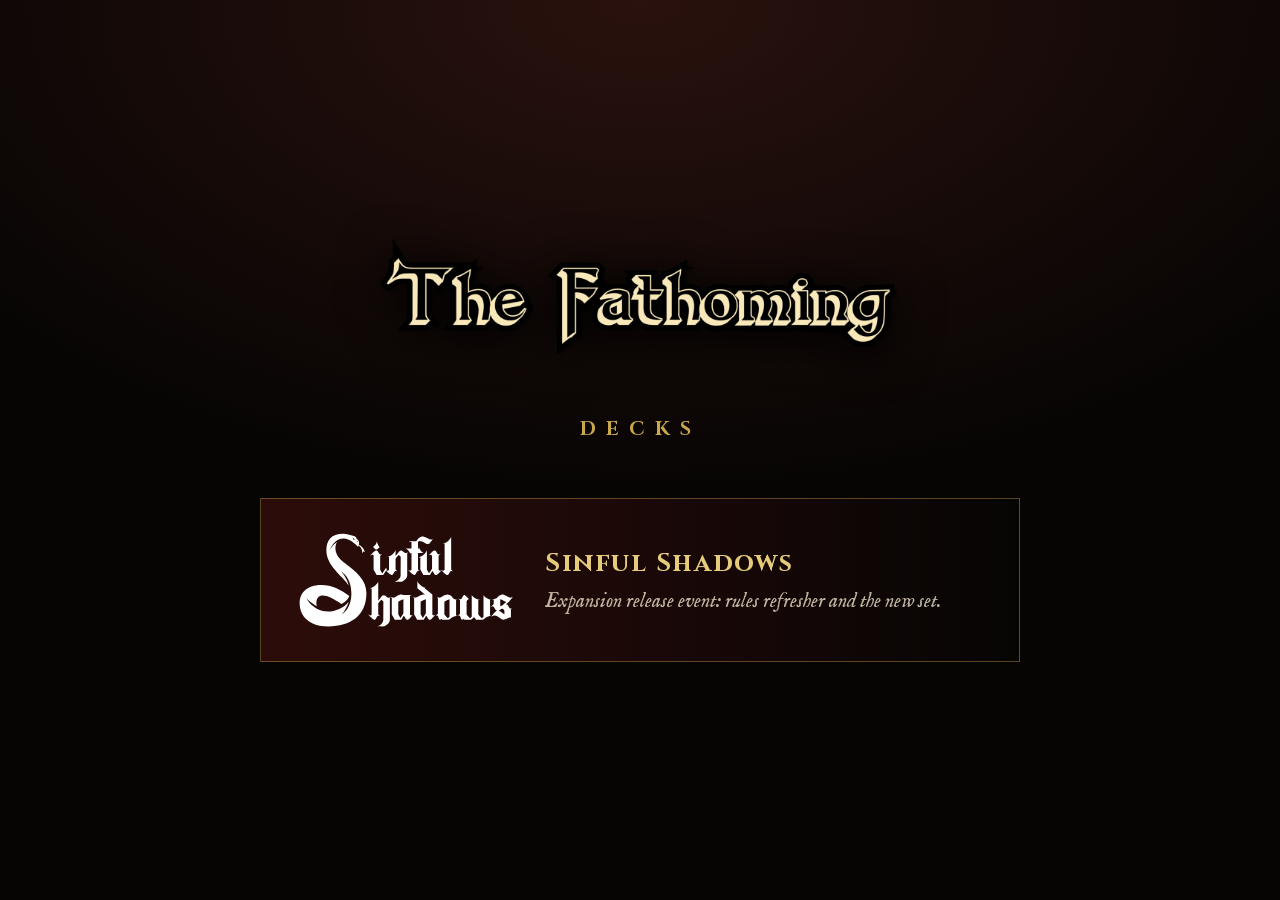
<file: index.html>
<!DOCTYPE html>
<html lang="en">
<head>
<meta charset="utf-8">
<meta name="viewport" content="width=device-width, initial-scale=1">
<title>The Fathoming — Decks</title>
<link rel="stylesheet" href="sinful-shadows/fonts/fonts.css">
<style>
  :root { --void: #070504; --gold: #c9a84c; --gold-2: #e6cc7a; --ink: #ece2c8; }
  * { box-sizing: border-box; }
  body {
    margin: 0; min-height: 100vh; display: flex; flex-direction: column; align-items: center; justify-content: center;
    gap: 56px; padding: 64px 24px; color: var(--ink); font-family: 'IM Fell English', Georgia, serif;
    background: radial-gradient(1200px 700px at 50% 0%, #2a120e, var(--void) 70%) var(--void);
  }
  .logo { width: min(520px, 80vw); height: auto; filter: drop-shadow(0 6px 24px #000); }
  h1 { margin: 0; font-family: 'Cinzel', serif; font-weight: 700; font-size: 20px; letter-spacing: .5em; text-transform: uppercase; color: var(--gold); }
  ul { list-style: none; margin: 0; padding: 0; display: grid; gap: 28px; width: min(760px, 100%); }
  a.deck {
    display: grid; grid-template-columns: 220px 1fr; gap: 32px; align-items: center; padding: 28px 32px;
    color: inherit; text-decoration: none; border: 1px solid rgba(201, 168, 76, .4);
    background: linear-gradient(90deg, rgba(179, 38, 30, .22), rgba(7, 5, 4, .4));
    transition: border-color .2s, transform .2s, box-shadow .2s;
  }
  a.deck:hover, a.deck:focus-visible { border-color: var(--gold-2); transform: translateY(-3px); box-shadow: 0 18px 40px -18px #000, 0 0 40px -12px var(--gold); outline: none; }
  a.deck img { width: 100%; height: auto; display: block; }
  a.deck b { display: block; font-family: 'Cinzel', serif; font-weight: 700; font-size: 26px; letter-spacing: .06em; color: var(--gold-2); }
  a.deck span { display: block; margin-top: 8px; font-size: 20px; font-style: italic; opacity: .8; }
  @media (max-width: 600px) { a.deck { grid-template-columns: 1fr; text-align: center; } a.deck img { max-width: 240px; margin: 0 auto; } }
</style>
</head>
<body>
  <img class="logo" src="sinful-shadows/img/fathoming-logo-line.png" width="1400" height="326" alt="The Fathoming">
  <h1>Decks</h1>
  <ul>
    <li>
      <a class="deck" href="sinful-shadows/index.html">
        <img src="sinful-shadows/img/sinful-shadows-logo.svg" width="342" height="166" alt="">
        <div><b>Sinful Shadows</b><span>Expansion release event: rules refresher and the new set.</span></div>
      </a>
    </li>
  </ul>
</body>
</html>
</file>
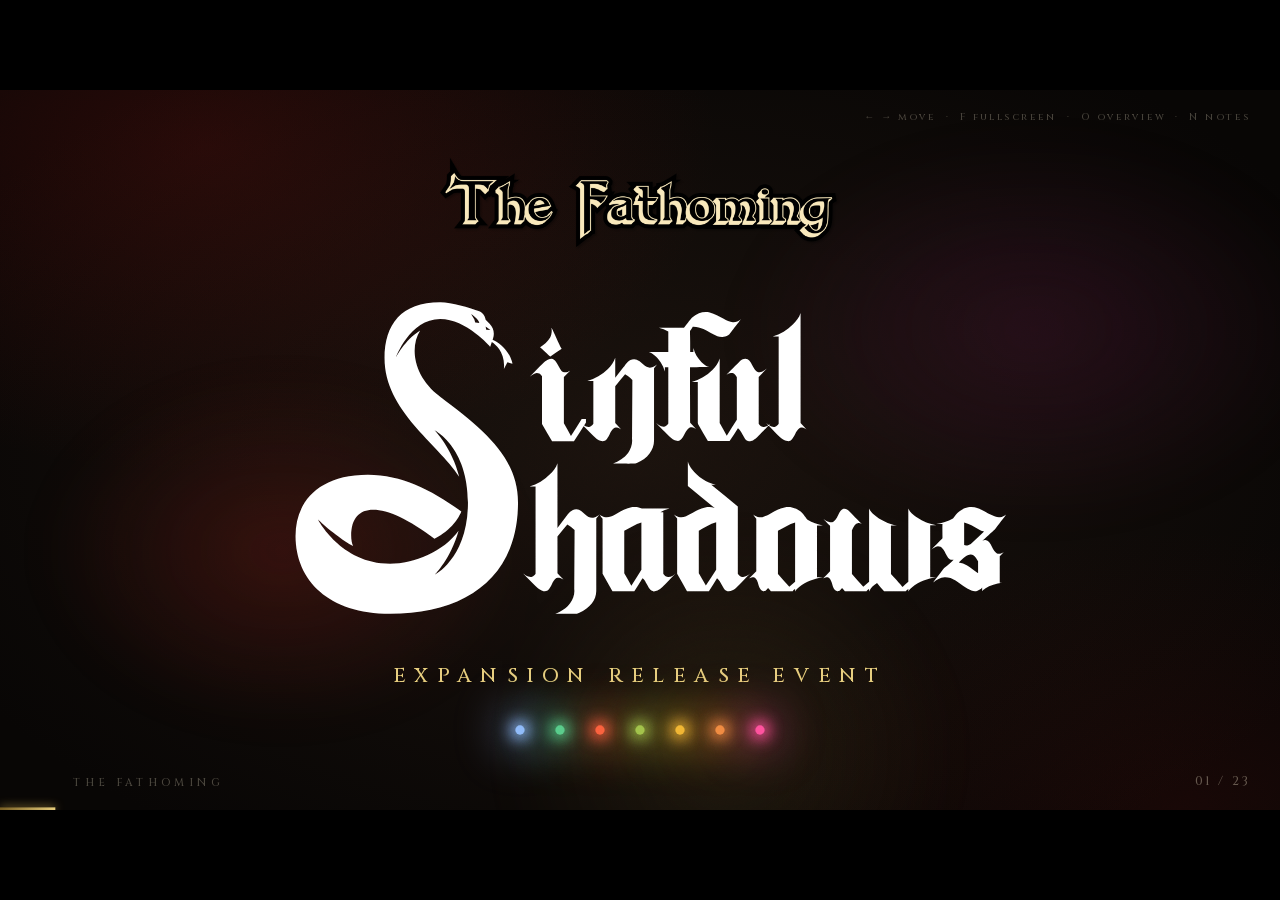
<file: sinful-shadows/index.html>
<!DOCTYPE html>
<html lang="en">
<head>
<meta charset="utf-8">
<meta name="viewport" content="width=device-width, initial-scale=1">
<title>Sinful Shadows — Launch Night</title>
<link rel="stylesheet" href="deck.css">
</head>
<body>
<div id="stage">

<!-- 1 ─ Title -->
<section class="slide s-title" data-title="Sinful Shadows">
  <div class="smoke"></div>
  <img class="fathoming rise" style="--i:0" src="img/fathoming-logo-line.png" alt="The Fathoming">
  <img class="logo rise" style="--i:2" src="img/sinful-shadows-logo.svg" alt="Sinful Shadows">
  <div class="tag rise" style="--i:5">Expansion Release Event</div>
  <div class="candles rise" style="--i:7">
    <i style="--c:#8fb8ff;--i:0"></i><i style="--c:#4fd08a;--i:1"></i><i style="--c:#ff5a3c;--i:2"></i><i style="--c:#9bc24a;--i:3"></i><i style="--c:#f2b632;--i:4"></i><i style="--c:#f08a3c;--i:5"></i><i style="--c:#ff4f9a;--i:6"></i>
  </div>
  <aside class="notes">Welcome. Two halves tonight: a quick refresher on how the game plays, including what has changed since Divine Intervention, then everything new in Sinful Shadows.</aside>
</section>

<!-- 2 ─ Section: Quick Rule Refresher -->
<section class="slide s-section" data-title="Quick Rule Refresher" style="--accent:#7a5a14">
  <div class="smoke"></div>
  <div class="kicker rise">The Fathoming</div>
  <h2 class="rise" style="--i:2">Quick Rule Refresher</h2>
  <div class="orn rise" style="--i:4"><i></i></div>
  <p class="rise" style="--i:5">How the game plays, and what has changed.</p>
  <aside class="notes">First half: a quick run through the rules, then the two rule changes and the rulings worth knowing.</aside>
</section>

<!-- 3 ─ The goal -->
<section class="slide s-goal" data-title="The goal">
  <div class="kicker rise">Refresher · The goal</div>
  <div class="row" style="align-items:center;margin-top:10px">
    <div class="big rise" style="--i:1">10</div>
    <div class="col">
      <div class="lead rise" style="--i:2">First to ten<br>Loot wins.</div>
      <p class="rise" style="--i:3;margin-top:30px;font-size:44px;max-width:860px">Summon Warriors, destroy your opponent's, and take the <em>Loot</em> they leave behind.</p>
    </div>
  </div>
  <div class="facts">
    <div class="fact rise" style="--i:5"><div class="n">2 players</div><p>One deck each, head to head.</p></div>
    <div class="fact rise" style="--i:6"><div class="n">40 cards</div><p>Up to 3 copies of a card. At most 1 Divine card.</p></div>
    <div class="fact rise" style="--i:7"><div class="n">Deck out</div><p>Start your turn with no cards left to draw and you lose.</p></div>
  </div>
  <aside class="notes">The whole game in one line: first to 10 Loot. You get Loot by destroying Warriors. Decks are exactly 40 cards, three copies max, and only one Divine card. Running out of cards is the other way to lose.</aside>
</section>

<!-- 4 ─ Card anatomy -->
<section class="slide s-anatomy" data-title="Reading a card">
  <div class="kicker rise">Refresher · Reading a card</div>
  <div class="row" style="gap:50px">
    <img class="diagram rise" style="--i:1" src="img/card-diagram.png" alt="Anatomy of a card">
    <div class="col grow" style="padding-top:10px">
      <h2 class="rise" style="--i:2;font-size:58px;margin-bottom:30px">Three kinds of card</h2>
      <div class="types rise" style="--i:3">
        <div class="chip">Warriors<small>Your fighters</small></div>
        <div class="chip">Terrains<small>Lasting effects</small></div>
        <div class="chip">Assets<small>Actions &amp; Items</small></div>
      </div>
      <dl class="deflist">
        <dt class="rise" style="--i:4">Summon Cost</dt><dd class="rise" style="--i:4">Energy to play the card.</dd>
        <dt class="rise" style="--i:5">Health</dt><dd class="rise" style="--i:5">Damage it can take before it is destroyed.</dd>
        <dt class="rise" style="--i:6">Attack</dt><dd class="rise" style="--i:6">Damage it deals.</dd>
        <dt class="rise" style="--i:7">Attack Cost</dt><dd class="rise" style="--i:7">Energy to attack with it.</dd>
        <dt class="rise" style="--i:8">Constant</dt><dd class="rise" style="--i:8">An ability that is always on.</dd>
        <dt class="rise" style="--i:9">When Played</dt><dd class="rise" style="--i:9">Happens once, as the card hits the field.</dd>
        <dt class="rise" style="--i:10">Activate</dt><dd class="rise" style="--i:10">You choose when to use it.</dd>
      </dl>
    </div>
  </div>
  <aside class="notes">Warriors fight. Terrains sit in play with a lasting effect. Assets are either Actions, which happen once, or Items, which you equip to a Warrior. Every card has the same layout: cost on the left, health in the middle, attack on the right, attack cost tucked underneath.</aside>
</section>

<!-- 5 ─ The table -->
<section class="slide s-table" data-title="The table">
  <div class="kicker rise">Refresher · The table</div>
  <div class="row" style="gap:70px;align-items:center;flex:1">
    <div class="mat rise" style="--i:1">
      <div class="zone" style="grid-column:1/3">Loot Stash</div>
      <div class="zone warm" style="grid-column:3/5"><b>1</b>Global Terrain<br>shared by both players</div>
      <div class="zone" style="grid-column:5/7">Energy Pit</div>
      <div class="zone" style="grid-row:2/4">Loot<br>&amp;<br>Energy<br>trackers</div>
      <div class="zone warm" style="grid-column:2/6"><b>4</b>Warrior Zone</div>
      <div class="zone">Deck</div>
      <div class="zone hot" style="grid-column:2/4"><b>1</b>Personal Terrain<br>yours alone</div>
      <div class="zone" style="grid-column:4/6">Asset Zone</div>
      <div class="zone">Discard</div>
    </div>
    <div class="col grow">
      <h2 class="rise" style="--i:2;font-size:58px">Where things go</h2>
      <p class="rise" style="--i:3;margin-top:30px">Up to <b>4 Warriors</b> on your side at once.</p>
      <p class="rise" style="--i:4;margin-top:22px">One <b>Personal Terrain</b> each. It only affects your side.</p>
      <p class="rise" style="--i:5;margin-top:22px">One <b>Global Terrain</b> between you. It affects both sides, and you must destroy your opponent's before playing your own.</p>
      <p class="rise fine" style="--i:6;margin-top:30px">Keep an eye on the red zone. It matters a great deal tonight.</p>
    </div>
  </div>
  <aside class="notes">Four Warrior slots, one personal terrain each, one global terrain shared. The personal terrain zone is highlighted because that is where the new Shrines live.</aside>
</section>

<!-- 6 ─ Your turn -->
<section class="slide s-turn" data-title="Your turn">
  <div class="kicker rise">Refresher · Your turn</div>
  <h2 class="rise" style="--i:1">Draw. Charge. Play. End.</h2>
  <div class="phases">
    <div class="phase rise" style="--i:2"><div class="num">i</div><h3>Draw</h3><p>Draw 1 card.</p></div>
    <div class="phase rise" style="--i:3"><div class="num">ii</div><h3>Energy</h3><p>Start at <b>4</b>. One more for each turn you have finished, up to <b>10</b>.</p></div>
    <div class="phase rise" style="--i:4"><div class="num">iii</div><h3>Play, in any order</h3>
      <ul>
        <li>Summon Warriors</li>
        <li>Play a Terrain</li>
        <li>Play Actions, equip Items</li>
        <li>Use Activate abilities</li>
        <li>Attack: once per Warrior</li>
        <li>Pay 2 Energy to draw a card</li>
      </ul>
    </div>
    <div class="phase rise" style="--i:5"><div class="num">iv</div><h3>End</h3><p>End-of-turn effects happen. Unspent Energy is <b>gone</b>.</p></div>
  </div>
  <aside class="notes">Energy does not carry over. Both players start on 4 and climb by one each turn to a cap of 10. In the play phase you can do things in any order, and each Warrior attacks once. Don't forget you can always pay 2 Energy to draw.</aside>
</section>

<!-- 7 ─ Combat and Loot -->
<section class="slide s-combat" data-title="Combat and Loot">
  <div class="kicker rise">Refresher · Combat and Loot</div>
  <h2 class="rise" style="--i:1">Destroy a Warrior, take its Loot</h2>
  <div class="row" style="gap:80px;margin:auto 0;align-items:center">
    <div class="flow">
      <div class="rise" style="--i:2"><span class="n">1</span><p>Pay your Warrior's <b>Attack Cost</b> and pick a target: a Warrior or a Terrain.</p></div>
      <div class="rise" style="--i:3"><span class="n">2</span><p>Damage <b>stays on the card</b>. When it reaches the card's Health, the card is destroyed.</p></div>
      <div class="rise" style="--i:4"><span class="n">3</span><p>Destroyed a Warrior? Take Loot equal to <b>half its Summon Cost, rounded up</b>.</p></div>
      <div class="rise fine" style="--i:5;padding-left:82px">Destroying a Terrain gives no Loot.</div>
    </div>
    <div class="col grow">
      <div class="card-label rise" style="--i:5;text-align:left;margin:0 0 16px">Loot by Summon Cost</div>
      <div class="loot">
        <div class="rise" style="--i:6"><div class="c">Cost 1–2</div><div class="l">1</div></div>
        <div class="rise" style="--i:7"><div class="c">Cost 3–4</div><div class="l">2</div></div>
        <div class="rise" style="--i:8"><div class="c">Cost 5–6</div><div class="l">3</div></div>
        <div class="rise" style="--i:9"><div class="c">Cost 7–8</div><div class="l">4</div></div>
        <div class="rise" style="--i:10"><div class="c">Cost 9–10</div><div class="l">5</div></div>
      </div>
      <p class="rise fine" style="--i:11;margin-top:30px">The Loot a Warrior gives up is printed at the bottom of its card.</p>
    </div>
  </div>
  <aside class="notes">Big Warriors are big risks: a cost 7 Warrior hands over 4 Loot when it dies. Damage accumulates, it does not reset at end of turn.</aside>
</section>

<!-- 8 ─ Rule changes -->
<section class="slide s-changes" data-title="What has changed">
  <div class="kicker rise">Rule updates</div>
  <h2 class="rise" style="--i:1">What has changed since you last played</h2>
  <div class="changes">
    <div class="change step">
      <div class="when">November 2026<b>Divine discount doubled</b></div>
      <p>A Divine card costs 10, minus <span class="was">1</span><span class="arrow">→</span><span class="now"><b>2 for each Loot you are behind</b></span>. Three behind, it costs 4. Five behind, it is free. Tied or ahead, still 10.</p>
    </div>
    <div class="change step">
      <div class="when">April 2026<b>Empty field penalty</b></div>
      <p>End your turn with no Warriors and your opponent takes <span class="was">2 Loot</span><span class="arrow">→</span><span class="now"><b>1 Loot</b></span>. This applies from your second turn onward.</p>
    </div>
  </div>
  <aside class="notes">Two changes since most of you last played. The big one is new this week: Divine cards now drop by 2 Energy for every Loot you trail by, so comebacks arrive much faster. The other: an empty field now costs you 1 Loot, not 2.</aside>
</section>

<!-- 9 ─ Rulings -->
<section class="slide s-rulings" data-title="Rulings worth knowing">
  <div class="kicker rise">Rule updates · Rulings</div>
  <h2 class="rise" style="--i:1">Rulings worth knowing</h2>
  <div class="rulings">
    <div class="ruling step"><span class="n">1</span><div><h3>No target, no play</h3><p>An Action with nothing it can legally target cannot be played. Hidden zones don't count: you may still play a search that turns up nothing.</p></div></div>
    <div class="ruling step"><span class="n">2</span><div><h3>“Up to” includes none</h3><p>Whenever a card says “up to”, choosing nothing at all is allowed.</p></div></div>
    <div class="ruling step"><span class="n">3</span><div><h3>Actions discard last</h3><p>An Action is not in your discard pile until it has finished. It can never fetch itself back.</p></div></div>
    <div class="ruling step"><span class="n">4</span><div><h3>Who beats whom</h3><p>When effects clash: Global Terrain, then Personal Terrain, then Warriors and their Items, then Actions. The later one wins.</p></div></div>
    <div class="ruling step"><span class="n">5</span><div><h3>Over the Warrior limit</h3><p>If an effect shrinks your field, you choose who goes. They are discarded, so no Loot changes hands.</p></div></div>
    <div class="ruling step"><span class="n">6</span><div><h3>Searches end in a shuffle</h3><p>Show your opponent what you found, then shuffle, unless the card says otherwise.</p></div></div>
    <div class="ruling step"><span class="n">7</span><div><h3>Full Arts share the limit</h3><p>A Full Art and its regular version count as the same card: 3 copies between them.</p></div></div>
    <div class="ruling step"><span class="n">8</span><div><h3>Costs stop at zero</h3><p>No Summon Cost or Attack Cost can ever drop below 0.</p></div></div>
  </div>
  <aside class="notes">These are calls that have come up in play over the last year. Number one matters most in practice: you cannot throw away an Action that has no legal target.</aside>
</section>

<!-- 10 ─ Set divider -->
<section class="slide s-divider" data-title="Sinful Shadows">
  <div class="slivers">
    <div style="--i:0;background-image:url(art/pride.jpg)"></div>
    <div style="--i:1;background-image:url(art/envy.jpg)"></div>
    <div style="--i:2;background-image:url(art/wrath.jpg)"></div>
    <div style="--i:3;background-image:url(art/sloth.jpg)"></div>
    <div style="--i:4;background-image:url(art/greed.jpg)"></div>
    <div style="--i:5;background-image:url(art/gluttony.jpg)"></div>
    <div style="--i:6;background-image:url(art/lust.jpg)"></div>
  </div>
  <img class="logo rise" style="--i:8" src="img/sinful-shadows-logo.svg" alt="Sinful Shadows">
  <div class="tag rise" style="--i:11">The third set of The Fathoming</div>
  <aside class="notes">Now the new set.</aside>
</section>

<!-- 11 ─ Section: New Mechanics -->
<section class="slide s-section" data-title="New Mechanics" style="--accent:#b3261e">
  <div class="smoke"></div>
  <div class="kicker rise">Sinful Shadows</div>
  <h2 class="rise" style="--i:2">New Mechanics</h2>
  <div class="orn rise" style="--i:4"><i></i></div>
  <p class="rise" style="--i:5">Shrines of Sin, and the Warriors who serve them.</p>
  <aside class="notes">Two new ideas carry the set: Shrines, and the Servants bound to them.</aside>
</section>

<!-- 12 ─ Shrines of Sin -->
<section class="slide s-shrines" data-title="Shrines of Sin" style="--accent:#b3261e">
  <div class="row" style="gap:80px;flex:1">
    <img class="card" style="--w:560px;--r:-2.5deg;--i:0;margin-top:14px" src="cards/shrine-of-wrath.jpg" alt="Shrine of Wrath">
    <div class="col grow" style="align-self:stretch">
      <div class="kicker rise">New mechanic</div>
      <h2 class="rise" style="--i:1">Shrines of Sin</h2>
      <div class="points">
        <div class="point step"><span class="n">1</span><p>A new class of Terrain: <b>Sin</b>. Each costs 4, with 130 Health.</p></div>
        <div class="point step"><span class="n">2</span><p>Only playable in <b>your Personal Terrain zone</b>. Never Global.</p></div>
        <div class="point step"><span class="n">3</span><p>Each grants a <b>Blessing</b> and demands a <b>Punishment</b>.</p></div>
        <div class="point step"><span class="n">4</span><p>One Personal Terrain, so <b>one Shrine at a time</b>.</p></div>
      </div>
      <div class="fan step">
        <img class="card" style="--w:186px;--r:-9deg;--i:1" src="cards/shrine-of-pride.jpg" alt="Shrine of Pride">
        <img class="card" style="--w:186px;--r:-6deg;--i:2" src="cards/shrine-of-envy.jpg" alt="Shrine of Envy">
        <img class="card" style="--w:186px;--r:-3deg;--i:3" src="cards/shrine-of-sloth.jpg" alt="Shrine of Sloth">
        <img class="card" style="--w:186px;--r:0deg;--i:4" src="cards/shrine-of-greed.jpg" alt="Shrine of Greed">
        <img class="card" style="--w:186px;--r:3deg;--i:5" src="cards/shrine-of-gluttony.jpg" alt="Shrine of Gluttony">
        <img class="card" style="--w:186px;--r:6deg;--i:6" src="cards/shrine-of-lust.jpg" alt="Shrine of Lust">
      </div>
    </div>
  </div>
  <aside class="notes">Shrines are Terrains with a catch. They only go in your own personal zone, so your opponent can't share them, and every Shrine pays you with one hand and takes with the other.</aside>
</section>

<!-- 13 ─ Servants of Sin -->
<section class="slide s-servants" data-title="Servants of Sin" style="--accent:#b3261e">
  <div class="row" style="gap:70px;flex:1">
    <div class="col grow">
      <div class="kicker rise">New mechanic</div>
      <h2 class="rise" style="--i:1">Servants of Sin</h2>
      <p class="rise lede" style="--i:2;font-size:36px">Some Warriors are <em>corrupted</em>. They still belong to a normal class, but they are sworn to one Shrine. Look for the mark under the name.</p>
      <div class="lens rise" style="--i:3;margin-top:30px;background-image:url(cards/widow-killer.jpg);background-size:1250px auto;background-position:-742px -172px"></div>
      <div class="switch">
        <div class="on step"><h3>Their Shrine is in your personal zone</h3><p>The Servant's ability works, and the Shrine's Blessing and Punishment apply to it.</p></div>
        <div class="off step"><h3>No matching Shrine</h3><p>The Servant has no ability. It still fights with its printed stats.</p></div>
      </div>
      <p class="fine step" style="margin-top:22px">If the Shrine leaves play, all of it switches off at once. “Corrupted warrior” on a card means any Servant of Sin.</p>
    </div>
    <div style="position:relative;width:640px;flex:none">
      <img class="card" style="--w:380px;--r:-5deg;--i:2;position:absolute;left:0;top:30px" src="cards/shrine-of-wrath.jpg" alt="Shrine of Wrath">
      <img class="card" style="--w:420px;--r:4deg;--i:4;position:absolute;right:0;top:300px" src="cards/widow-killer.jpg" alt="Widow Killer">
    </div>
  </div>
  <aside class="notes">This is the rule to remember tonight, because it is not printed on the cards. A Servant's ability only works while its own Shrine is sitting in your personal terrain zone. Lose the Shrine and your Servants are just bodies.</aside>
</section>

<!-- The seven Sin slides (built by deck.js from SINS). They are not in the running order:
     each opens from its Shrine on the closing slide. -->
<div id="sins"></div>

<!-- 14 ─ The fine print -->
<section class="slide s-rulings" data-title="Sin: the fine print" style="--accent:#b3261e">
  <div class="kicker rise">Sinful Shadows · The fine print</div>
  <h2 class="rise" style="--i:1">How the new cards are ruled</h2>
  <div class="rulings">
    <div class="ruling step"><span class="n">1</span><div><h3>Personal zone only</h3><p>A Shrine only ever sits in your own Personal Terrain zone, never the Global one.</p></div></div>
    <div class="ruling step"><span class="n">2</span><div><h3>No Shrine, no ability</h3><p>A Servant's ability is off unless its own Shrine is in your personal zone. Someone else's Shrine does not count.</p></div></div>
    <div class="ruling step"><span class="n">3</span><div><h3>Everything falls together</h3><p>When a Shrine leaves play, its Blessing, its Punishment and its Servants' abilities all stop immediately.</p></div></div>
    <div class="ruling step"><span class="n">4</span><div><h3>Envy and Pride</h3><p>Their Punishment only switches off the Shrine's Blessing. Their Servants keep their own abilities.</p></div></div>
    <div class="ruling step"><span class="n">5</span><div><h3>Mr. Egg silences Servants too</h3><p>While Mr. Egg disables the Shrines, their Servants go dormant with them.</p></div></div>
    <div class="ruling step"><span class="n">6</span><div><h3>Stolen abilities really move</h3><p>When The Job Siphon or Boo Boo the Fool takes an ability, the Warrior it came from is left with none.</p></div></div>
  </div>
  <aside class="notes">A few calls on the new cards so nobody has to argue about them at the table.</aside>
</section>

<!-- 15 ─ Section: Other New Cards -->
<section class="slide s-section" data-title="Other New Cards" style="--accent:#3f7fb0">
  <div class="smoke"></div>
  <div class="kicker rise">Sinful Shadows</div>
  <h2 class="rise" style="--i:2">Other New Cards</h2>
  <div class="orn rise" style="--i:4"><i></i></div>
  <p class="rise" style="--i:5">Support, counterplay, Divine cards, Terrains, Items and Full Arts.</p>
  <aside class="notes">Everything in the set that is not a Shrine or a Servant.</aside>
</section>

<!-- 16 ─ Shrine support -->
<section class="slide" data-title="Feeding the Shrine" style="--accent:#b3261e">
  <div class="kicker rise">Sinful Shadows · Support</div>
  <h2 class="rise" style="--i:1">Feeding the Shrine</h2>
  <p class="lede rise" style="--i:2">A Shrine deck needs its Shrine early. These Actions find it, and pay you for committing.</p>
  <div class="showcase">
    <figure><img class="card" style="--w:340px;--r:-2deg;--i:1" src="cards/canary-in-the-coalmine.jpg" alt="Canary in the Coalmine"><figcaption><b>Find it</b>Search your deck for a Shrine.</figcaption></figure>
    <figure><img class="card" style="--w:340px;--r:1.5deg;--i:2" src="cards/alter-ego.jpg" alt="Alter Ego"><figcaption><b>Find a Servant</b>Swap a Warrior for a corrupted one.</figcaption></figure>
    <figure><img class="card" style="--w:340px;--r:-1deg;--i:3" src="cards/shame-piggy.jpg" alt="Shame Piggy"><figcaption><b>Get paid</b>Draw 3 with a Shrine in play.</figcaption></figure>
    <figure><img class="card" style="--w:340px;--r:2deg;--i:4" src="cards/they-only-play-games.jpg" alt="They Only Play Games!"><figcaption><b>Go wide</b>A coin flip for each corrupted Warrior.</figcaption></figure>
  </div>
  <aside class="notes">Canary in the Coalmine is the glue: it fetches any Shrine. The rest reward you for having Servants on the table.</aside>
</section>

<!-- 17 ─ Resisting corruption -->
<section class="slide" data-title="Resisting corruption" style="--accent:#5c8a52">
  <div class="kicker rise">Sinful Shadows · Counterplay</div>
  <h2 class="rise" style="--i:1">Or stay pure</h2>
  <p class="lede rise" style="--i:2">Not every Warrior bends the knee. These four exist to punish anyone who does.</p>
  <div class="showcase">
    <figure><img class="card" style="--w:330px;--r:-2deg;--i:1" src="cards/mr-egg.jpg" alt="Mr. Egg"><figcaption><b>Mr. Egg</b>Every Shrine in play is disabled.</figcaption></figure>
    <figure><img class="card" style="--w:330px;--r:1.5deg;--i:2" src="cards/handmaids-of-the-precious-blood.jpg" alt="Handmaids of the Precious Blood"><figcaption><b>Handmaids</b>No corrupted Warrior has an ability.</figcaption></figure>
    <figure><img class="card" style="--w:330px;--r:-1deg;--i:3" src="cards/unremarkable-dog.jpg" alt="Unremarkable Dog"><figcaption><b>Unremarkable Dog</b>Your other Warriors can't be hurt by the corrupted.</figcaption></figure>
    <figure><img class="card" style="--w:330px;--r:2deg;--i:4" src="cards/beautiful-bob.jpg" alt="Beautiful Bob"><figcaption><b>Beautiful Bob</b>Every corrupted Warrior in play loses 10 attack for good.</figcaption></figure>
  </div>
  <aside class="notes">If your opponent is all-in on a Shrine, one of these can switch their whole deck off. They hit your own Servants too, so they belong in decks that stay clean.</aside>
</section>

<!-- 18 ─ Divine -->
<section class="slide" data-title="New Divine cards" style="--accent:#b04fc0">
  <div class="kicker rise">Sinful Shadows · Divine</div>
  <h2 class="rise" style="--i:1">Three new Divine cards</h2>
  <div class="row" style="gap:60px;flex:1;align-items:center">
    <img class="card" style="--w:470px;--r:-3deg;--i:1" src="cards/smelling-pancakes.jpg" alt="Smelling Pancakes">
    <div class="col grow">
      <p class="rise" style="--i:3;font-size:46px"><em>Smelling Pancakes</em> is the first card you can play <b>on your opponent's turn</b>.</p>
      <p class="rise" style="--i:4;margin-top:24px">When they are about to take the Loot that wins them the game, you may play it. They take none of it.</p>
      <p class="rise fine" style="--i:5;margin-top:24px">It costs nothing to play. It is still a Divine card, so it is the only one your deck can hold.</p>
    </div>
    <div class="col" style="gap:26px">
      <img class="card" style="--w:250px;--r:3deg;--i:4" src="cards/the-maximum-bomb.jpg" alt="The Maximum Bomb">
      <img class="card" style="--w:250px;--r:-2deg;--i:5;margin-left:-60px" src="cards/the-wall.jpg" alt="The Wall">
    </div>
  </div>
  <aside class="notes">Smelling Pancakes breaks the one rule the game has always had: you only act on your own turn. It cancels a game-winning Loot grab. It costs 0, but one Divine card per deck means choosing it gives up the others.</aside>
</section>

<!-- 19 ─ Class terrains -->
<section class="slide" data-title="A Terrain for every class" style="--accent:#3f7fb0">
  <div class="kicker rise">Sinful Shadows · Terrains</div>
  <h2 class="rise" style="--i:1">A new Terrain for every class</h2>
  <p class="lede rise" style="--i:2">Eight class Terrains for the decks that stay out of the shadows. Unlike Shrines, these can go in either zone.</p>
  <div class="grid8">
    <img class="card" style="--r:-1.5deg;--i:1" src="cards/love-shack.jpg" alt="Love Shack">
    <img class="card" style="--r:1deg;--i:2" src="cards/bug-hotel.jpg" alt="Bug Hotel">
    <img class="card" style="--r:-1deg;--i:3" src="cards/timber-lanes.jpg" alt="Timber Lanes">
    <img class="card" style="--r:1.5deg;--i:4" src="cards/piss-room.jpg" alt="Piss Room">
    <img class="card" style="--r:-1.5deg;--i:5" src="cards/submarine-rock.jpg" alt="Submarine Rock">
    <img class="card" style="--r:1deg;--i:6" src="cards/psychedelic-steampunk.jpg" alt="Psychedelic Steampunk">
    <img class="card" style="--r:-1deg;--i:7" src="cards/ball-boy-world-series.jpg" alt="Ball Boy World Series">
    <img class="card" style="--r:1.5deg;--i:8" src="cards/the-mineshaft.jpg" alt="The Mineshaft">
  </div>
  <p class="fine rise" style="--i:10;margin-top:26px;text-align:center">Fairy · Pixie · Vampire · Werewolf · Mermaid · Wiccan · Human · Goblin &nbsp;&nbsp;—&nbsp;&nbsp; click any card to read it</p>
  <aside class="notes">Every class gets a new home. Click a card to blow it up if anyone wants to read one.</aside>
</section>

<!-- 20 ─ Items -->
<section class="slide" data-title="New Items" style="--accent:#8a5cc0">
  <div class="kicker rise">Sinful Shadows · Items</div>
  <h2 class="rise" style="--i:1">Eight new Items</h2>
  <p class="lede rise" style="--i:2">Protection, extra Energy, second chances, and one key that makes a Warrior <em>every class at once</em>.</p>
  <div class="grid8">
    <img class="card" style="--r:-1.5deg;--i:1" src="cards/wigmore-key.jpg" alt="Wigmore Key">
    <img class="card" style="--r:1deg;--i:2" src="cards/the-jug.jpg" alt="The Jug">
    <img class="card" style="--r:-1deg;--i:3" src="cards/brass-monkey.jpg" alt="Brass Monkey">
    <img class="card" style="--r:1.5deg;--i:4" src="cards/barter-dollars.jpg" alt="Barter Dollars">
    <img class="card" style="--r:-1.5deg;--i:5" src="cards/the-discipline-stick.jpg" alt="The Discipline Stick">
    <img class="card" style="--r:1deg;--i:6" src="cards/bitch-bell.jpg" alt="Bitch Bell">
    <img class="card" style="--r:-1deg;--i:7" src="cards/head-cage.jpg" alt="Head Cage">
    <img class="card" style="--r:1.5deg;--i:8" src="cards/brainfuel.jpg" alt="Brainfuel">
  </div>
  <p class="fine rise" style="--i:10;margin-top:26px;text-align:center">One Item per Warrior, unless a card says otherwise.</p>
  <aside class="notes">Wigmore Key is the one to watch: every class bonus and every class penalty at the same time.</aside>
</section>

<!-- 21 ─ Full Arts -->
<section class="slide" data-title="Full Arts" style="--accent:#d8408c">
  <div class="kicker rise">Sinful Shadows · Full Arts</div>
  <h2 class="rise" style="--i:1">Seven Full Arts</h2>
  <p class="lede rise" style="--i:2">Same card, same rules, far more art. A Full Art counts toward the same 3-copy limit as its regular version.</p>
  <div class="showcase" style="gap:0">
    <img class="card" style="--w:270px;--r:-9deg;--i:1;margin:40px -14px 0" src="cards/suggy-top-and-milky-bottom-fa.jpg" alt="Suggy Top and Milky Bottom, Full Art">
    <img class="card" style="--w:270px;--r:-6deg;--i:2;margin:18px -14px 0" src="cards/smokey-the-bear-fa.jpg" alt="Smokey the Bear, Full Art">
    <img class="card" style="--w:270px;--r:-3deg;--i:3;margin:4px -14px 0" src="cards/clever-hans-fa.jpg" alt="Clever Hans, Full Art">
    <img class="card" style="--w:270px;--r:0deg;--i:4;margin:0 -14px" src="cards/boo-boo-the-fool-fa.jpg" alt="Boo Boo the Fool, Full Art">
    <img class="card" style="--w:270px;--r:3deg;--i:5;margin:4px -14px 0" src="cards/emily-2-fa.jpg" alt="Emily 2, Full Art">
    <img class="card" style="--w:270px;--r:6deg;--i:6;margin:18px -14px 0" src="cards/rose-bud-and-thorn-fa.jpg" alt="Rose, Bud, and Thorn, Full Art">
    <img class="card" style="--w:270px;--r:9deg;--i:7;margin:40px -14px 0" src="cards/baby-carrots-fa.jpg" alt="Baby Carrots, Full Art">
  </div>
  <aside class="notes">Seven to chase.</aside>
</section>

<!-- 22 ─ Section: Select Your Sin -->
<section class="slide s-section" data-title="Select Your Sin" style="--accent:#7a1410">
  <div class="smoke"></div>
  <div class="kicker rise">Sinful Shadows</div>
  <h2 class="rise" style="--i:2">Select Your Sin</h2>
  <div class="orn rise" style="--i:4"><i></i></div>
  <p class="rise" style="--i:5">Seven Shrines. Choose one.</p>
  <aside class="notes">Time to choose. On the next slide, click a Shrine to open that Sin.</aside>
</section>

<!-- 23 ─ Close -->
<section class="slide s-close" data-title="Which sin will you serve?">
  <div class="smoke"></div>
  <div class="kicker rise" style="justify-content:center">Sinful Shadows</div>
  <h2 class="rise" style="--i:2">Which sin will you serve?</h2>
  <div class="fan7">
    <img class="card" style="--w:250px;--r:-12deg;--y:78px;--i:3" src="cards/shrine-of-pride.jpg" alt="Shrine of Pride" data-goto="pride" title="Go to Pride">
    <img class="card" style="--w:250px;--r:-8deg;--y:34px;--i:4" src="cards/shrine-of-envy.jpg" alt="Shrine of Envy" data-goto="envy" title="Go to Envy">
    <img class="card" style="--w:250px;--r:-4deg;--y:9px;--i:5" src="cards/shrine-of-wrath.jpg" alt="Shrine of Wrath" data-goto="wrath" title="Go to Wrath">
    <img class="card" style="--w:250px;--r:0deg;--y:0px;--i:6" src="cards/shrine-of-sloth.jpg" alt="Shrine of Sloth" data-goto="sloth" title="Go to Sloth">
    <img class="card" style="--w:250px;--r:4deg;--y:9px;--i:7" src="cards/shrine-of-greed.jpg" alt="Shrine of Greed" data-goto="greed" title="Go to Greed">
    <img class="card" style="--w:250px;--r:8deg;--y:34px;--i:8" src="cards/shrine-of-gluttony.jpg" alt="Shrine of Gluttony" data-goto="gluttony" title="Go to Gluttony">
    <img class="card" style="--w:250px;--r:12deg;--y:78px;--i:9" src="cards/shrine-of-lust.jpg" alt="Shrine of Lust" data-goto="lust" title="Go to Lust">
  </div>
  <aside class="notes">That's the set. Pick a sin and let's play. Click a Shrine to open that Sin. The Back button, B or any arrow key returns here.</aside>
</section>

<div id="brand">The Fathoming</div>
<div id="counter"></div>
<button id="back" type="button">← Back</button>
<div id="help">← → move &nbsp;·&nbsp; F fullscreen &nbsp;·&nbsp; O overview &nbsp;·&nbsp; N notes</div>
<div id="progress"></div>
<div id="notes"></div>
<div id="overview"></div>
<div id="lightbox"><img alt=""></div>
</div>
<script src="deck.js"></script>
</body>
</html>
</file>
<file: sinful-shadows/fonts/fonts.css>
@font-face{font-family:'Cinzel';font-style:normal;font-weight:500;font-display:block;src:url('Cinzel-500-normal.woff2') format('woff2');}
@font-face{font-family:'Cinzel';font-style:normal;font-weight:700;font-display:block;src:url('Cinzel-700-normal.woff2') format('woff2');}
@font-face{font-family:'Cinzel';font-style:normal;font-weight:900;font-display:block;src:url('Cinzel-900-normal.woff2') format('woff2');}
@font-face{font-family:'IM Fell English';font-style:italic;font-weight:400;font-display:block;src:url('IMFellEnglish-400-italic.woff2') format('woff2');}
@font-face{font-family:'IM Fell English';font-style:normal;font-weight:400;font-display:block;src:url('IMFellEnglish-400-normal.woff2') format('woff2');}
@font-face{font-family:'UnifrakturCook';font-style:normal;font-weight:700;font-display:block;src:url('UnifrakturCook-700-normal.woff2') format('woff2');}
/* IM Fell English has old-style numerals (a 1 reads as an I), so digits come from Libre Baskerville. */
@font-face{font-family:'Deck Digits';font-style:normal;font-weight:400;font-display:block;size-adjust:86%;unicode-range:U+0030-0039;src:url('LibreBaskerville-digits.woff2') format('woff2');}
</file>
<file: sinful-shadows/deck.css>
@import url('fonts/fonts.css');

:root {
  --void: #070504;
  --soot: #120d0a;
  --gold: #c9a84c;
  --gold-2: #e6cc7a;
  --gold-dk: #7a6024;
  --ink: #ece2c8;
  --ink-dim: #a99d7d;
  --blood: #b3261e;
  --accent: #b3261e;
  --display: 'Cinzel', Georgia, serif;
  --body: 'Deck Digits', 'IM Fell English', Georgia, serif;
  --black-letter: 'UnifrakturCook', 'Cinzel', serif;
}

* { box-sizing: border-box; }
html, body { height: 100%; margin: 0; background: #000; overflow: hidden; }
body { font-family: var(--body); color: var(--ink); -webkit-font-smoothing: antialiased; cursor: default; }

/* ───────── Stage: a fixed 1920×1080 canvas scaled to the window ───────── */
#stage {
  position: absolute; left: 50%; top: 50%;
  width: 1920px; height: 1080px;
  transform: translate(-50%, -50%) scale(var(--scale, 1));
  background: var(--void);
  overflow: hidden;
}
#stage::after { /* film grain */
  content: ''; position: absolute; inset: 0; z-index: 50; pointer-events: none; opacity: .16; mix-blend-mode: overlay;
  background-image: url("data:image/svg+xml,%3Csvg xmlns='http://www.w3.org/2000/svg' width='300' height='300'%3E%3Cfilter id='n'%3E%3CfeTurbulence type='fractalNoise' baseFrequency='.85' numOctaves='2' stitchTiles='stitch'/%3E%3CfeColorMatrix values='0 0 0 0 1 0 0 0 0 1 0 0 0 0 1 0 0 0 .55 0'/%3E%3C/filter%3E%3Crect width='300' height='300' filter='url(%23n)'/%3E%3C/svg%3E");
}

.slide {
  position: absolute; inset: 0; padding: 84px 110px 96px;
  opacity: 0; visibility: hidden; transition: opacity .7s ease, visibility 0s .7s;
  display: flex; flex-direction: column;
}
.slide.active { opacity: 1; visibility: visible; transition: opacity .7s ease; z-index: 2; }
.slide::before { /* candle glow + vignette */
  content: ''; position: absolute; inset: 0; z-index: -1;
  background:
    radial-gradient(1100px 700px at 16% 8%, color-mix(in srgb, var(--accent) 26%, transparent), transparent 70%),
    radial-gradient(900px 600px at 92% 100%, color-mix(in srgb, var(--accent) 14%, transparent), transparent 70%),
    radial-gradient(1500px 900px at 50% 50%, #1a120d 0%, var(--void) 78%);
}

/* ───────── Type ───────── */
.kicker {
  font-family: var(--display); font-weight: 700; font-size: 22px; letter-spacing: .34em; text-transform: uppercase;
  color: var(--gold); display: flex; align-items: center; gap: 22px; margin: 0 0 22px;
}
.kicker::before { content: ''; width: 64px; height: 2px; background: linear-gradient(90deg, transparent, var(--gold)); }
h1, h2, h3 { font-family: var(--display); margin: 0; font-weight: 700; color: var(--gold-2); line-height: 1.08; }
h2 { font-size: 70px; letter-spacing: .03em; text-shadow: 0 2px 0 #000, 0 0 44px color-mix(in srgb, var(--accent) 55%, transparent); }
h3 { font-size: 34px; letter-spacing: .08em; }
p { margin: 0; font-size: 38px; line-height: 1.32; }
.dim { color: var(--ink-dim); }
.gold { color: var(--gold-2); }
em { font-style: italic; color: var(--gold-2); }
b, strong { font-weight: 400; color: #fff5d6; text-shadow: 0 0 18px color-mix(in srgb, var(--accent) 60%, transparent); }
.fine { font-size: 29px; color: var(--ink-dim); }
.bl { font-family: var(--black-letter); font-weight: 700; }

/* ───────── Motion ───────── */
.rise { opacity: 0; }
.slide.active .rise { animation: rise .9s cubic-bezier(.2, .7, .2, 1) both; animation-delay: calc(var(--i, 0) * 110ms + 150ms); }
@keyframes rise { from { opacity: 0; transform: translateY(34px); filter: blur(6px); } to { opacity: 1; transform: none; filter: none; } }

.step { opacity: 0; transform: translateY(22px); filter: blur(5px); transition: opacity .6s ease, transform .6s cubic-bezier(.2, .7, .2, 1), filter .6s ease; }
.step.on { opacity: 1; transform: none; filter: none; }

/* ───────── Cards ───────── */
.card {
  --w: 300px; --r: 0deg;
  width: var(--w); aspect-ratio: 820 / 1158; display: block; flex: none;
  border-radius: calc(var(--w) * .045);
  box-shadow: 0 2px 0 rgba(255, 255, 255, .08) inset, 0 26px 50px -12px #000, 0 0 0 1px rgba(0, 0, 0, .6), 0 0 60px -10px color-mix(in srgb, var(--accent) 60%, transparent);
  transform: rotate(var(--r)); cursor: zoom-in; opacity: 0;
  transition: transform .35s cubic-bezier(.2, .7, .2, 1), box-shadow .35s;
}
.slide.active .card { animation: deal .95s cubic-bezier(.16, .8, .24, 1) both; animation-delay: calc(var(--i, 0) * 120ms + 250ms); }
.slide.active .card.step:not(.on) { animation: none; opacity: 0; }
.card:hover { transform: rotate(0deg) translateY(-12px) scale(1.04); z-index: 5; }
@keyframes deal {
  from { opacity: 0; transform: translateY(110px) rotate(calc(var(--r) + 9deg)) scale(.86); filter: brightness(.3); }
  to { opacity: 1; transform: rotate(var(--r)); filter: none; }
}
.card-label { font-family: var(--display); font-size: 19px; letter-spacing: .26em; text-transform: uppercase; color: var(--gold); text-align: center; margin-top: 14px; }
.row { display: flex; gap: 28px; align-items: flex-start; }
.col { display: flex; flex-direction: column; }
.grow { flex: 1; min-width: 0; }
.center { align-items: center; justify-content: center; text-align: center; }

/* ───────── Chrome ───────── */
#progress { position: absolute; left: 0; bottom: 0; height: 4px; z-index: 60; background: linear-gradient(90deg, var(--gold-dk), var(--gold-2)); transition: width .5s ease; box-shadow: 0 0 14px var(--gold); }
#counter { position: absolute; right: 44px; bottom: 30px; z-index: 60; font-family: var(--display); font-size: 18px; letter-spacing: .24em; color: rgba(233, 223, 196, .38); }
#brand { position: absolute; left: 110px; bottom: 30px; z-index: 60; font-family: var(--display); font-size: 16px; letter-spacing: .4em; text-transform: uppercase; color: rgba(233, 223, 196, .3); }

#lightbox { position: absolute; inset: 0; z-index: 80; display: none; align-items: center; justify-content: center; background: rgba(4, 3, 2, .88); backdrop-filter: blur(10px); cursor: zoom-out; }
#lightbox.on { display: flex; }
#lightbox img { height: 980px; border-radius: 30px; box-shadow: 0 40px 120px #000, 0 0 140px -20px var(--gold); animation: pop .35s cubic-bezier(.2, .8, .2, 1) both; }
@keyframes pop { from { transform: scale(.82); opacity: 0; } }

#notes { position: absolute; left: 0; right: 0; bottom: 0; z-index: 70; display: none; padding: 26px 110px 34px; background: rgba(8, 6, 5, .94); border-top: 1px solid var(--gold-dk); font-size: 28px; line-height: 1.35; color: var(--ink); }
#notes.on { display: block; }
.notes { display: none; }

#overview { position: absolute; inset: 0; z-index: 90; display: none; padding: 70px 90px; background: rgba(6, 4, 3, .97); grid-template-columns: repeat(6, 1fr); gap: 18px; align-content: start; }
#overview.on { display: grid; }
#overview button { all: unset; cursor: pointer; padding: 20px 22px; min-height: 120px; border: 1px solid rgba(201, 168, 76, .25); background: rgba(201, 168, 76, .05); font-family: var(--display); font-size: 21px; line-height: 1.25; color: var(--ink); letter-spacing: .04em; }
#overview button:hover, #overview button.cur { border-color: var(--gold-2); background: rgba(201, 168, 76, .16); }
#overview button span { display: block; font-size: 15px; letter-spacing: .3em; color: var(--gold); margin-bottom: 10px; }

#help { position: absolute; right: 44px; top: 30px; z-index: 60; font-family: var(--display); font-size: 15px; letter-spacing: .22em; color: rgba(233, 223, 196, .28); transition: opacity 1s; }
#help.gone { opacity: 0; }

/* ═════════ Slide: title ═════════ */
.s-title { align-items: center; justify-content: center; text-align: center; --accent: #7a1410; }
.s-title .fathoming { width: 600px; filter: drop-shadow(0 6px 24px #000); }
.s-title .logo { width: 1100px; margin: 44px 0 40px; filter: drop-shadow(0 0 50px rgba(179, 38, 30, .75)) drop-shadow(0 10px 0 #000); }
.s-title .tag { font-family: var(--display); font-size: 30px; letter-spacing: .46em; text-transform: uppercase; color: var(--gold-2); }
.candles { display: flex; gap: 46px; margin-top: 54px; }
.candles i { width: 14px; height: 14px; border-radius: 50%; background: var(--c); box-shadow: 0 0 22px 7px var(--c), 0 0 70px 22px color-mix(in srgb, var(--c) 45%, transparent); animation: flicker 2.6s ease-in-out infinite; animation-delay: calc(var(--i) * -0.37s); }
@keyframes flicker { 0%, 100% { opacity: 1; transform: scale(1); } 42% { opacity: .62; transform: scale(.84); } 60% { opacity: .95; transform: scale(1.1); } 78% { opacity: .7; } }
.smoke { position: absolute; inset: -20%; z-index: -1; background: radial-gradient(520px 380px at 30% 60%, rgba(179, 38, 30, .22), transparent 70%), radial-gradient(640px 420px at 72% 38%, rgba(120, 30, 90, .2), transparent 70%), radial-gradient(500px 500px at 55% 80%, rgba(201, 168, 76, .1), transparent 70%); filter: blur(30px); animation: drift 22s ease-in-out infinite alternate; }
@keyframes drift { from { transform: translate(-3%, 2%) rotate(-2deg) scale(1); } to { transform: translate(4%, -3%) rotate(3deg) scale(1.12); } }

/* ═════════ Slide: goal ═════════ */
.s-goal .big { font-family: var(--black-letter); font-size: 520px; line-height: .8; color: var(--gold-2); text-shadow: 0 0 90px rgba(201, 168, 76, .55), 0 8px 0 #000; margin-right: 70px; }
.s-goal .lead { font-family: var(--display); font-size: 88px; font-weight: 900; color: #fff5d6; letter-spacing: .04em; line-height: 1; }
.facts { display: grid; grid-template-columns: repeat(3, 1fr); gap: 26px; margin-top: auto; }
.fact { border-top: 2px solid var(--gold-dk); padding-top: 20px; }
.fact .n { font-family: var(--display); font-weight: 900; font-size: 62px; color: var(--gold-2); line-height: 1; }
.fact p { font-size: 35px; margin-top: 10px; color: var(--ink); }

/* ═════════ Slide: anatomy ═════════ */
.s-anatomy .diagram { height: 800px; mix-blend-mode: lighten; margin: -10px 0 0 -40px; }
.deflist { display: grid; grid-template-columns: auto 1fr; gap: 22px 36px; align-items: baseline; }
.deflist dt { font-family: var(--display); font-weight: 700; font-size: 28px; letter-spacing: .14em; text-transform: uppercase; color: var(--gold-2); white-space: nowrap; }
.deflist dd { margin: 0; font-size: 36px; line-height: 1.25; }
.types { display: flex; gap: 18px; margin-bottom: 34px; }
.chip { font-family: var(--display); font-size: 28px; letter-spacing: .16em; text-transform: uppercase; padding: 12px 22px; border: 1px solid var(--gold-dk); color: var(--gold-2); background: rgba(201, 168, 76, .07); }
.chip small { display: block; font-family: var(--body); font-size: 27px; letter-spacing: 0; text-transform: none; color: var(--ink-dim); margin-top: 4px; }

/* ═════════ Slide: table ═════════ */
.mat { display: grid; grid-template-columns: 150px repeat(4, 1fr) 170px; grid-template-rows: 190px 250px 210px; gap: 20px; width: 1090px; }
.zone { border: 2px dashed rgba(201, 168, 76, .4); border-radius: 12px; display: flex; flex-direction: column; align-items: center; justify-content: center; text-align: center; gap: 6px; font-family: var(--display); font-size: 20px; letter-spacing: .16em; text-transform: uppercase; color: var(--ink-dim); background: rgba(0, 0, 0, .25); padding: 8px; }
.zone b { font-family: var(--display); font-weight: 900; font-size: 44px; color: var(--gold-2); text-shadow: none; line-height: 1; }
.zone.hot { border: 2px solid var(--blood); color: #ffd9c9; background: rgba(179, 38, 30, .2); box-shadow: 0 0 50px -6px rgba(179, 38, 30, .8), inset 0 0 30px rgba(179, 38, 30, .3); }
.zone.warm { border-style: solid; border-color: var(--gold); color: var(--gold-2); background: rgba(201, 168, 76, .08); }

/* ═════════ Slide: turn ═════════ */
.phases { display: grid; grid-template-columns: 1fr 1fr 2.1fr 1fr; gap: 24px; margin: auto 0; min-height: 560px; }
.phase { border: 1px solid rgba(201, 168, 76, .28); background: linear-gradient(180deg, rgba(201, 168, 76, .1), rgba(0, 0, 0, .25)); padding: 30px 30px 26px; position: relative; }
.phase .num { font-family: var(--black-letter); font-size: 124px; line-height: .8; color: var(--gold); opacity: .9; }
.phase h3 { margin: 22px 0 18px; font-size: 42px; }
.phase p, .phase li { font-size: 35px; line-height: 1.28; }
.phase ul { margin: 0; padding: 0; list-style: none; columns: 2; column-gap: 34px; }
.phase li { margin-bottom: 18px; padding-left: 28px; position: relative; break-inside: avoid; }
.phase li::before { content: '◆'; position: absolute; left: 0; top: 11px; font-size: 15px; color: var(--gold); }

/* ═════════ Slide: combat ═════════ */
.flow { display: flex; flex-direction: column; gap: 30px; width: 830px; }
.flow > div { display: flex; gap: 26px; align-items: baseline; }
.flow .n { font-family: var(--black-letter); font-size: 64px; color: var(--gold); width: 56px; flex: none; line-height: 1; }
.flow p { font-size: 38px; }
.loot { display: grid; grid-template-columns: repeat(5, 1fr); gap: 16px; }
.loot div { text-align: center; padding: 30px 4px 26px; border: 1px solid rgba(201, 168, 76, .3); background: rgba(201, 168, 76, .06); }
.loot .c { font-family: var(--display); font-size: 20px; letter-spacing: .08em; white-space: nowrap; color: var(--ink-dim); text-transform: uppercase; }
.loot .l { font-family: var(--black-letter); font-size: 150px; line-height: 1; color: var(--gold-2); margin-top: 12px; text-shadow: 0 0 34px rgba(201, 168, 76, .5); }

/* ═════════ Slide: rule changes / rulings ═════════ */
.changes { display: flex; flex-direction: column; gap: 18px; margin-top: 34px; }
.change { display: grid; grid-template-columns: 300px 1fr; gap: 40px; align-items: center; padding: 22px 34px; border-left: 4px solid var(--gold); background: linear-gradient(90deg, rgba(201, 168, 76, .12), transparent 85%); }
.change .when { font-family: var(--display); font-size: 21px; letter-spacing: .22em; text-transform: uppercase; color: var(--gold); }
.change .when b { display: block; font-size: 33px; letter-spacing: .06em; color: var(--gold-2); margin-top: 8px; text-shadow: none; font-weight: 700; }
.change p { font-size: 34px; line-height: 1.28; }
.was { color: var(--ink-dim); text-decoration: line-through; text-decoration-color: var(--blood); text-decoration-thickness: 3px; }
.now { color: #fff5d6; }
.arrow { color: var(--gold); margin: 0 14px; }
.rulings { display: grid; grid-template-columns: 1fr 1fr; gap: 26px 50px; margin-top: 38px; }
.ruling { display: flex; gap: 24px; align-items: flex-start; }
.ruling .n { font-family: var(--black-letter); font-size: 60px; line-height: .9; color: var(--gold); width: 54px; flex: none; }
.ruling h3 { font-size: 32px; margin-bottom: 8px; }
.ruling p { font-size: 31px; line-height: 1.27; color: var(--ink); }

/* ═════════ Slide: set divider ═════════ */
.s-divider { padding: 0; align-items: center; justify-content: center; --accent: #7a1410; }
.slivers { position: absolute; inset: 0; display: flex; z-index: -1; }
.slivers div { flex: 1; background-size: cover; background-position: center; filter: saturate(1.05) brightness(.62); opacity: 0; transform: scaleY(1.08); }
.slide.active .slivers div { animation: sliver 1.3s cubic-bezier(.2, .7, .2, 1) both; animation-delay: calc(var(--i) * 130ms); }
@keyframes sliver { from { opacity: 0; transform: translateY(60px) scaleY(1.08); } to { opacity: 1; transform: none; } }
.slivers div + div { box-shadow: -3px 0 0 #000; }
.s-divider::after { content: ''; position: absolute; inset: 0; z-index: -1; background: radial-gradient(900px 520px at 50% 50%, rgba(5, 3, 2, .9), rgba(5, 3, 2, .25) 80%); }
.s-divider .logo { width: 980px; filter: drop-shadow(0 0 40px #000) drop-shadow(0 0 80px rgba(179, 38, 30, .8)); }
.s-divider .tag { font-family: var(--display); font-size: 30px; letter-spacing: .5em; text-transform: uppercase; color: var(--gold-2); margin-top: 40px; text-shadow: 0 2px 20px #000; }


/* ═════════ Slide: shrines / servants explainers ═════════ */
.points { display: flex; flex-direction: column; gap: 30px; margin-top: 44px; }
.point { display: flex; gap: 26px; align-items: baseline; }
.point .n { font-family: var(--black-letter); font-size: 58px; line-height: .9; color: var(--accent); filter: brightness(1.5); width: 50px; flex: none; }
.point p { font-size: 37px; }
.fan { display: flex; margin-top: auto; padding-left: 20px; }
.fan .card { margin-left: -34px; }
.lens { width: 520px; height: 124px; border-radius: 80px; border: 3px solid var(--gold-2); background-repeat: no-repeat; box-shadow: 0 0 0 8px rgba(0, 0, 0, .5), 0 20px 60px #000, 0 0 70px -6px var(--accent); }
.switch { display: grid; grid-template-columns: 1fr 1fr; gap: 24px; margin-top: 34px; }
.switch div { padding: 22px 28px; border: 1px solid rgba(201, 168, 76, .3); }
.switch .on { border-color: var(--gold-2); background: rgba(201, 168, 76, .12); }
.switch .off { border-color: rgba(255, 255, 255, .14); background: rgba(0, 0, 0, .35); }
.switch h3 { font-size: 26px; margin-bottom: 8px; }
.switch .off h3 { color: var(--ink-dim); }
.switch p { font-size: 31px; line-height: 1.26; }

/* ═════════ Slides: the seven sins ═════════ */
.sin { padding: 0; flex-direction: row; }
.sin .art { position: absolute; inset: 0; z-index: -1; background-size: cover; background-position: center; opacity: .5; -webkit-mask-image: linear-gradient(90deg, #000 0%, rgba(0, 0, 0, .75) 34%, transparent 62%); mask-image: linear-gradient(90deg, #000 0%, rgba(0, 0, 0, .75) 34%, transparent 62%); }
.slide.sin.active .art { animation: kenburns 24s ease-out both; }
@keyframes kenburns { from { transform: scale(1.14) translateX(-1.5%); } to { transform: scale(1); } }
.sin::after { content: ''; position: absolute; inset: 0; z-index: -1; background: linear-gradient(180deg, rgba(7, 5, 4, .1) 30%, rgba(7, 5, 4, .92) 96%); }
.sin .txt { width: 800px; padding: 84px 0 96px 110px; display: flex; flex-direction: column; }
.sin .name { font-family: var(--black-letter); font-weight: 700; font-size: 230px; line-height: .86; color: #fff; margin: 4px 0 0 -8px; text-shadow: 0 0 70px var(--accent), 0 0 20px var(--accent), 0 6px 0 #000; }
.sin .tagline { font-style: italic; font-size: 44px; color: #fff5d6; margin-top: 26px; text-shadow: 0 2px 16px #000; }
.sin .kicker { color: #fff; }
.sin .kicker::before { background: linear-gradient(90deg, transparent, var(--accent)); filter: brightness(1.6); height: 3px; }
.bp { margin-top: auto; display: flex; flex-direction: column; gap: 18px; }
.bp div { padding: 20px 26px 22px; background: rgba(6, 4, 3, .78); border-left: 5px solid var(--accent); backdrop-filter: blur(6px); }
.bp div.pun { border-left-color: #5c5148; }
.bp h3 { font-size: 22px; letter-spacing: .3em; text-transform: uppercase; color: var(--accent); filter: brightness(1.55) saturate(.9); margin-bottom: 8px; }
.bp .pun h3 { color: var(--ink-dim); filter: none; }
.bp p { font-size: 34px; line-height: 1.25; }
.sin .cards { flex: 1; padding: 62px 84px 0 30px; display: flex; flex-direction: column; align-items: flex-end; gap: 30px; }
.sin .top { display: flex; align-items: flex-end; gap: 44px; }
.sin .servants { display: flex; gap: 22px; }
.sin .lbl { font-family: var(--display); font-size: 17px; letter-spacing: .3em; text-transform: uppercase; color: var(--ink-dim); text-align: center; margin-top: 12px; }

/* ═════════ Card-row slides ═════════ */
.showcase { display: flex; gap: 34px; justify-content: center; align-items: flex-start; margin: auto 0; }
.showcase figure { margin: 0; width: min-content; }
.showcase figcaption { font-size: 29px; line-height: 1.25; text-align: center; margin-top: 18px; color: var(--ink); }
.showcase figcaption b { display: block; font-family: var(--display); font-weight: 700; font-size: 22px; letter-spacing: .18em; text-transform: uppercase; color: var(--gold-2); margin-bottom: 6px; text-shadow: none; }
.lede { font-size: 40px; margin-top: 22px; max-width: 1560px; }
.grid8 { display: flex; justify-content: center; margin: auto 0; padding-bottom: 80px; }
.grid8 .card { --w: 232px; margin: 0 -12px; }
.grid8 .card:nth-child(even) { translate: 0 80px; }

/* ═════════ Closing ═════════ */
.s-close { align-items: center; justify-content: flex-start; text-align: center; padding-top: 90px; --accent: #7a1410; }
.s-close h2 { font-family: var(--black-letter); font-size: 170px; color: #fff; text-shadow: 0 0 80px var(--blood), 0 0 24px var(--blood), 0 6px 0 #000; letter-spacing: 0; }
.s-close .fan7 { display: flex; margin-top: auto; margin-bottom: 66px; }
.s-close .fan7 .card { margin: 0 -8px; translate: 0 var(--y, 0px); }

/* ───────── Section dividers ───────── */
.s-section { align-items: center; justify-content: center; text-align: center; }
.s-section .kicker { justify-content: center; font-size: 24px; letter-spacing: .5em; margin: 0 -.5em 36px 0; }
.s-section .kicker::after { content: ''; width: 64px; height: 2px; background: linear-gradient(270deg, transparent, var(--gold)); margin-left: -.5em; }
.s-section h2 {
  font-size: 128px; font-weight: 900; letter-spacing: .05em; line-height: 1.06; max-width: 1640px; text-wrap: balance;
  background: linear-gradient(180deg, #f6e7ad, var(--gold) 55%, #8d6c22); -webkit-background-clip: text; background-clip: text; color: transparent;
  text-shadow: none; filter: drop-shadow(0 4px 0 #000) drop-shadow(0 0 50px color-mix(in srgb, var(--accent) 75%, transparent));
}
.s-section .orn { display: flex; align-items: center; gap: 24px; margin: 46px 0 36px; }
.s-section .orn::before, .s-section .orn::after { content: ''; width: 280px; height: 2px; background: linear-gradient(90deg, transparent, var(--gold)); }
.s-section .orn::after { transform: scaleX(-1); }
.s-section .orn i { width: 14px; height: 14px; background: var(--gold-2); transform: rotate(45deg); box-shadow: 0 0 22px var(--gold); }
.s-section p { font-style: italic; font-size: 42px; color: var(--ink-dim); max-width: 1300px; }

/* Rule changes: two cards, given room */
.s-changes .changes { margin: auto 0; gap: 36px; }
.s-changes .change { grid-template-columns: 360px 1fr; gap: 50px; padding: 44px 48px; }
.s-changes .change .when { font-size: 23px; }
.s-changes .change .when b { font-size: 39px; }
.s-changes .change p { font-size: 41px; }

/* Closing slide: the Shrines are links to their Sin slides */
.card[data-goto] { cursor: pointer; }
.card[data-goto]:hover { transform: rotate(0deg) translateY(-22px) scale(1.08); box-shadow: 0 26px 50px -12px #000, 0 0 0 2px var(--gold-2), 0 0 70px -6px var(--gold); }
#back {
  position: absolute; left: 110px; top: 20px; z-index: 60; display: none; cursor: pointer;
  font-family: var(--display); font-weight: 700; font-size: 17px; letter-spacing: .26em; text-transform: uppercase;
  color: var(--gold-2); background: rgba(7, 5, 4, .72); border: 1px solid rgba(201, 168, 76, .55); padding: 10px 20px;
}
#back.on { display: block; }
#back:hover { background: rgba(201, 168, 76, .18); }
</file>
